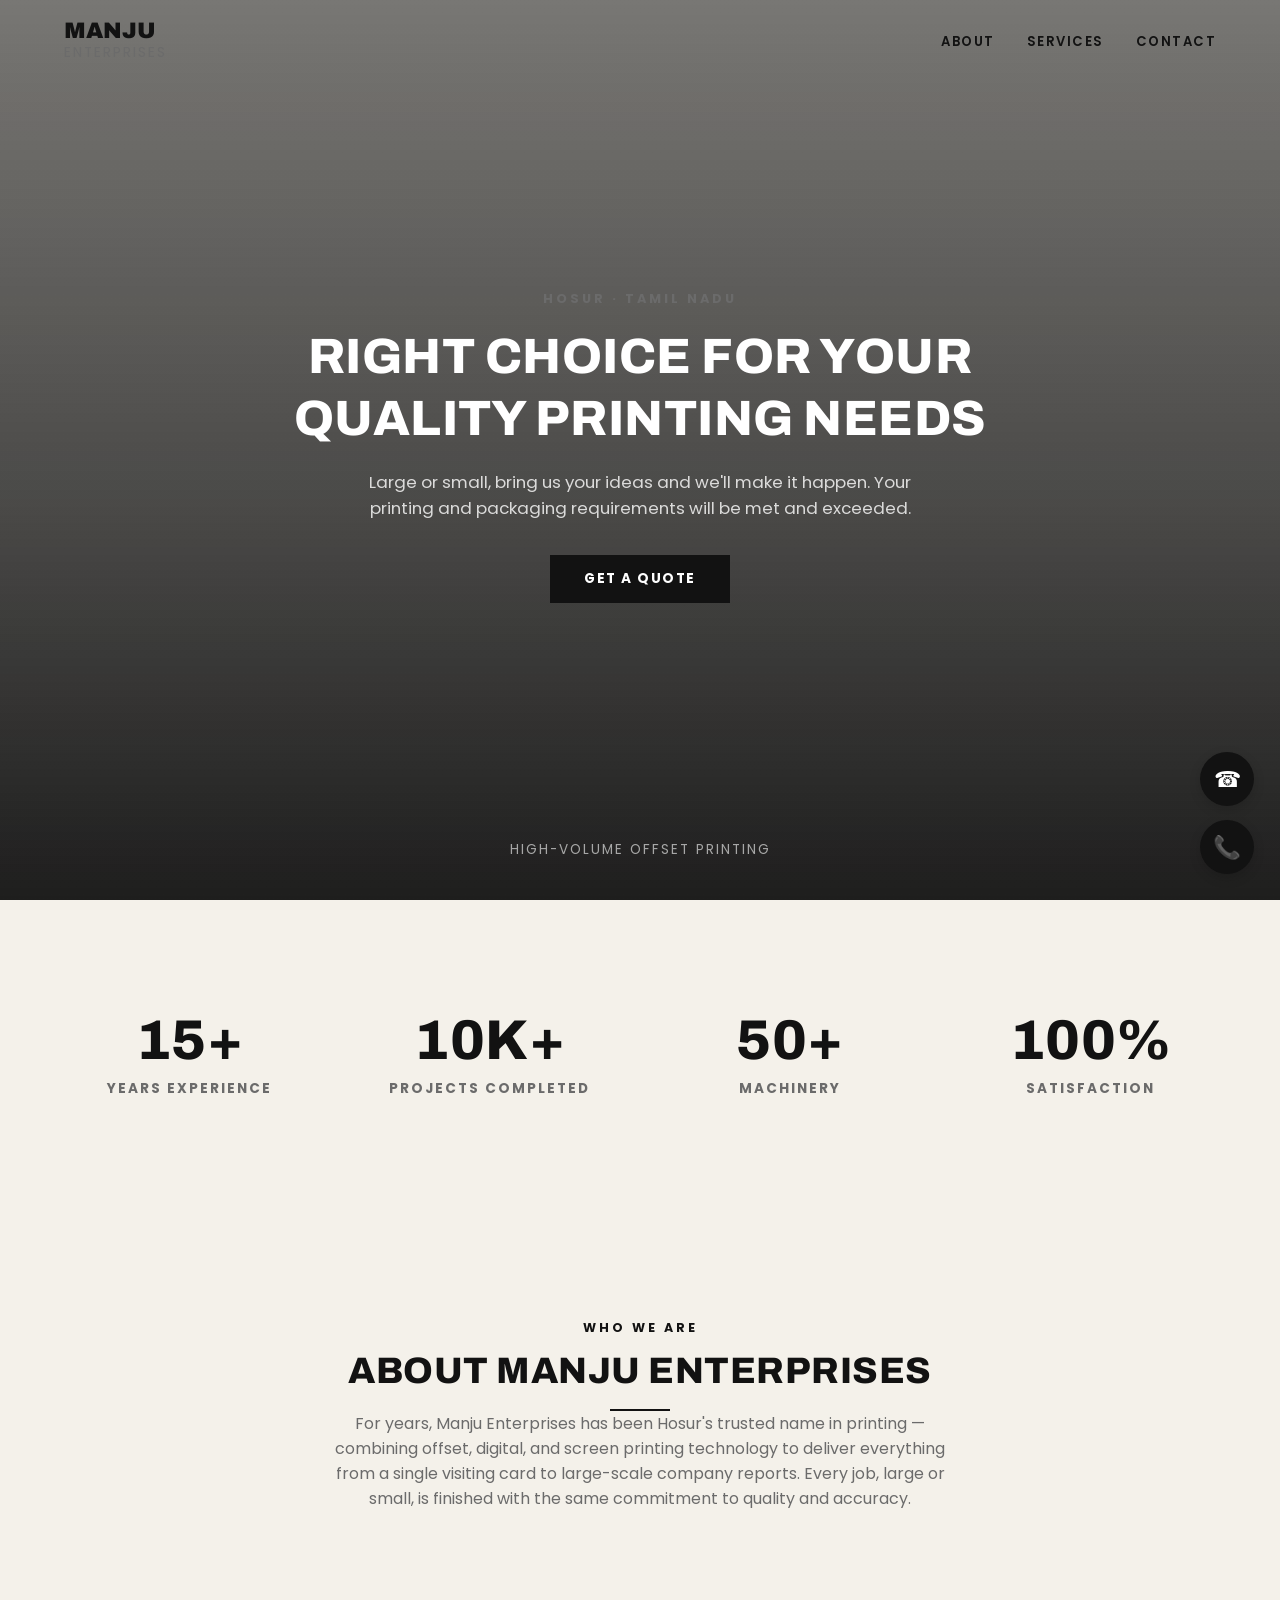
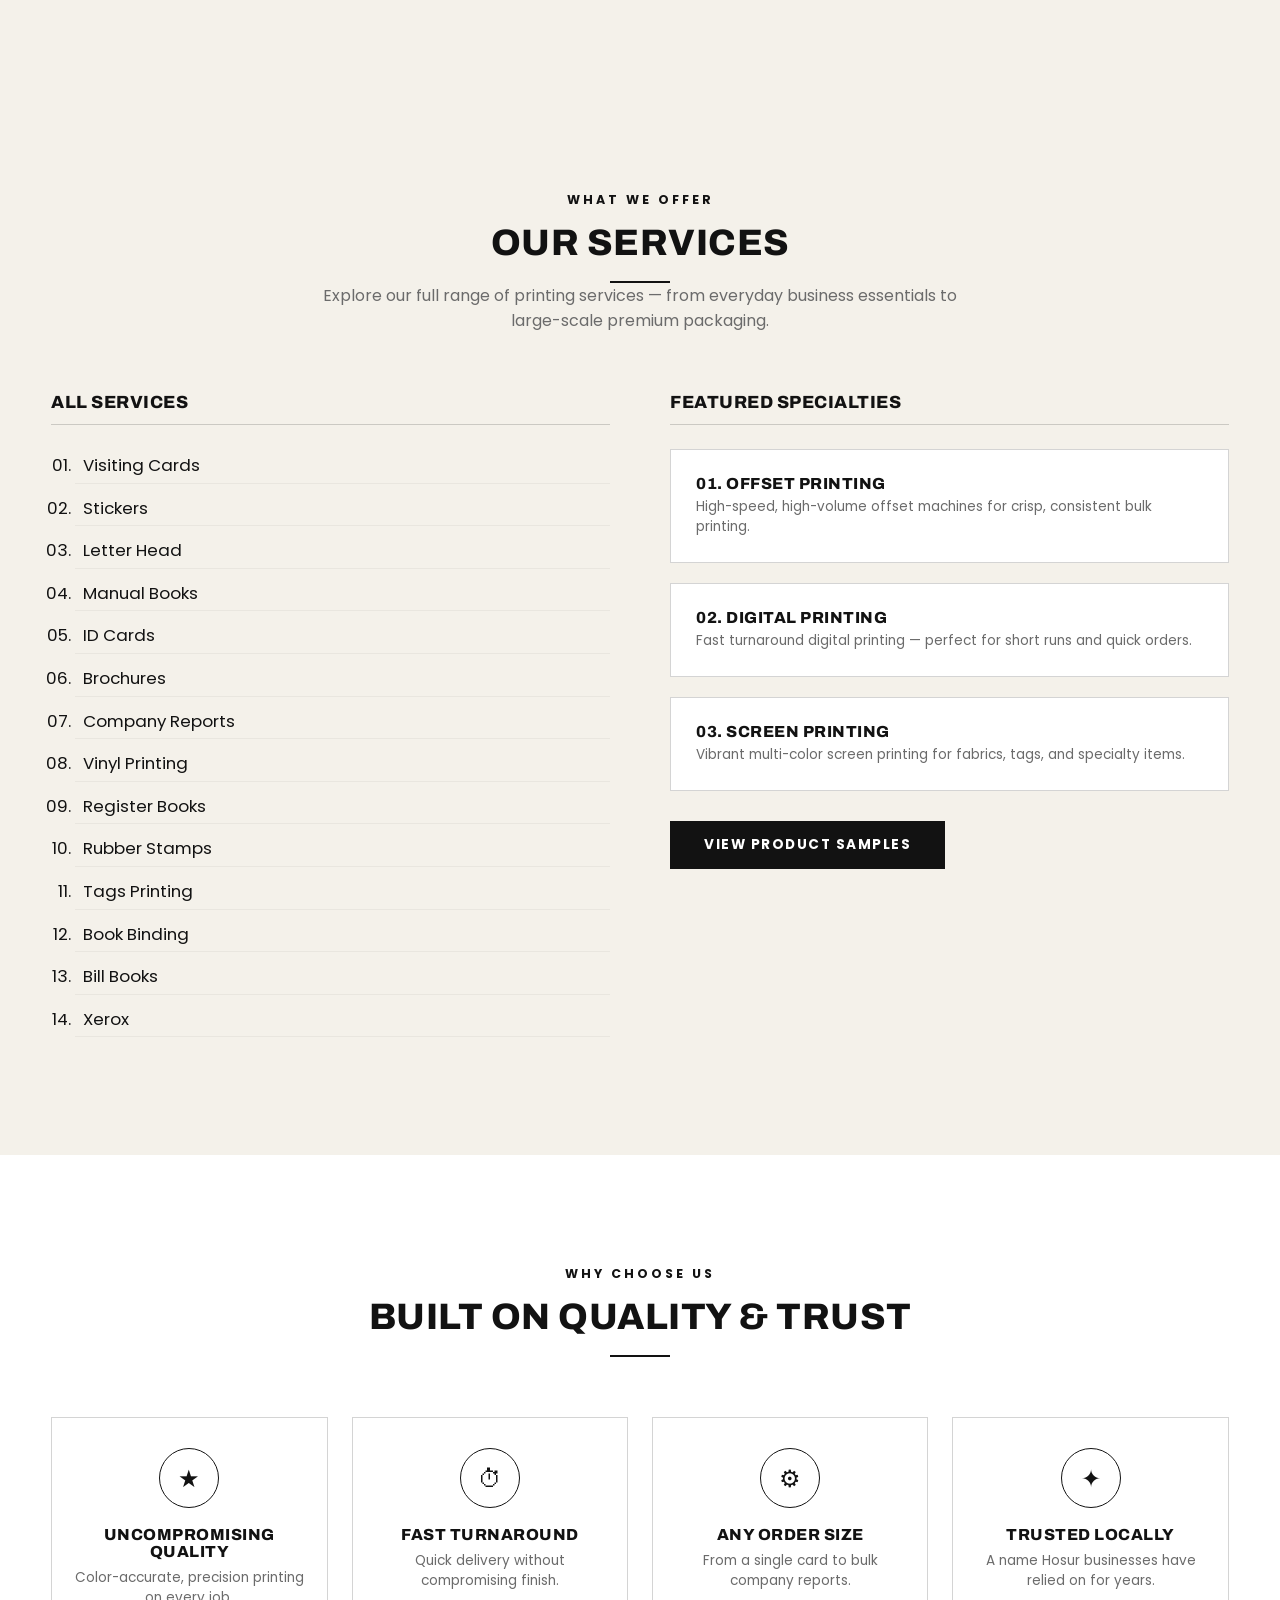
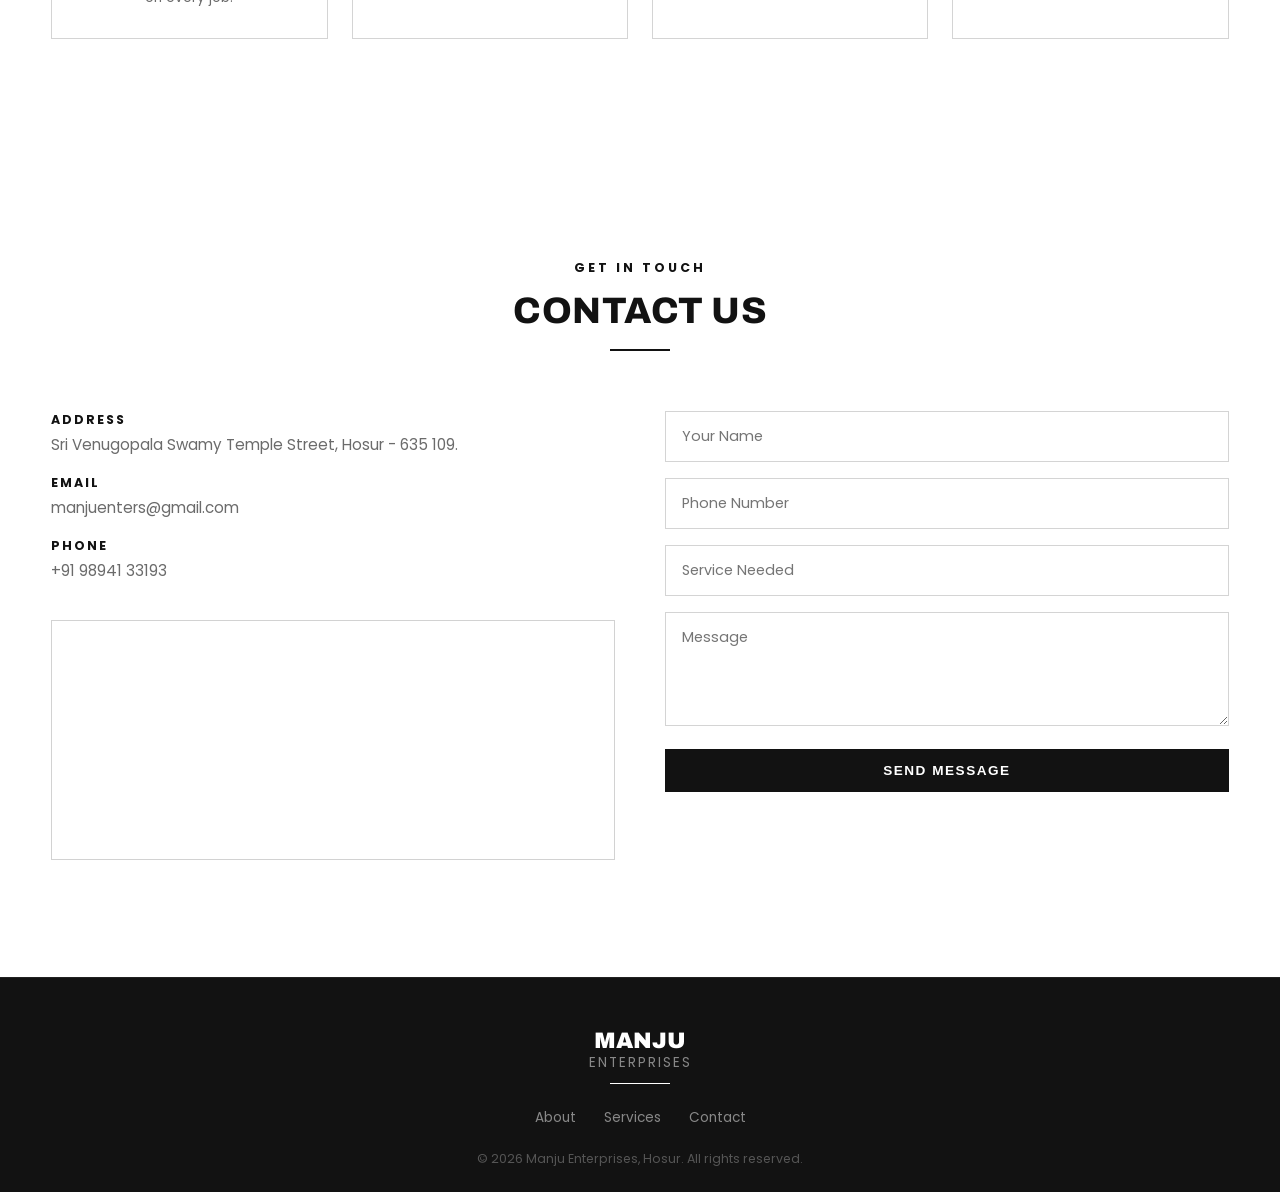
<file: index.html>
<!DOCTYPE html>
<html lang="en">
<head>
<meta charset="UTF-8">
<meta name="viewport" content="width=device-width, initial-scale=1.0">
<title>Manju Enterprises | Premium Printing & Packaging</title>
<link rel="stylesheet" href="style.css">
</head>
<body>

<!-- NAVBAR -->
<nav class="navbar">
  <a href="index.html" class="logo">MANJU<span>ENTERPRISES</span></a>
  <ul class="nav-links">
    <li><a href="index.html#about">ABOUT</a></li>
    <li><a href="services.html">SERVICES</a></li>
    <li><a href="index.html#contact">CONTACT</a></li>
  </ul>
  <div class="nav-toggle">&#9776;</div>
</nav>

<!-- HERO -->
<header class="hero">
  <div class="hero-slides">
    <div class="hero-slide" style="background-image:url('https://images.unsplash.com/photo-1581090700227-1e8e2f9d6c8e?auto=format&fit=crop&w=1600&q=70')" data-caption="High-Volume Offset Printing"></div>
    <div class="hero-slide" style="background-image:url('https://images.unsplash.com/photo-1567521464027-f127ff144326?auto=format&fit=crop&w=1600&q=70')" data-caption="Precision Color Accuracy"></div>
    <div class="hero-slide" style="background-image:url('https://images.unsplash.com/photo-1612197527762-8cfb43203fe0?auto=format&fit=crop&w=1600&q=70')" data-caption="Modern Digital Printing"></div>
    <div class="hero-slide" style="background-image:url('https://images.unsplash.com/photo-1586953208448-b95a79798f07?auto=format&fit=crop&w=1600&q=70')" data-caption="Vibrant Screen Printing"></div>
    <div class="hero-slide" style="background-image:url('https://images.unsplash.com/photo-1497032628192-86f99bcd76bc?auto=format&fit=crop&w=1600&q=70')" data-caption="Crafted Visiting Cards & Brochures"></div>
  </div>
  <div class="hero-overlay"></div>
  <div class="hero-content">
    <div class="hero-eyebrow">HOSUR · TAMIL NADU</div>
    <h1 class="gold-text">Right Choice For Your<br>Quality Printing Needs</h1>
    <p>Large or small, bring us your ideas and we'll make it happen. Your printing and packaging requirements will be met and exceeded.</p>
    <a href="https://wa.me/919894133193" class="btn-gold" target="_blank">Get a Quote</a>
  </div>
  <div class="hero-caption">High-Volume Offset Printing</div>
</header>

<!-- STATS -->
<section class="section section-dark" id="stats">
  <div class="container">
    <div class="stats-grid">
      <div class="stat-item">
        <h2 class="stat-number">15+</h2>
        <p class="stat-label">YEARS EXPERIENCE</p>
      </div>
      <div class="stat-item">
        <h2 class="stat-number">10k+</h2>
        <p class="stat-label">PROJECTS COMPLETED</p>
      </div>
      <div class="stat-item">
        <h2 class="stat-number">50+</h2>
        <p class="stat-label">MACHINERY</p>
      </div>
      <div class="stat-item">
        <h2 class="stat-number">100%</h2>
        <p class="stat-label">SATISFACTION</p>
      </div>
    </div>
  </div>
</section>

<!-- ABOUT -->
<section class="section section-dark" id="about">
  <div class="container">
    <div class="section-head">
      <div class="section-eyebrow">WHO WE ARE</div>
      <h2 class="gold-text">About Manju Enterprises</h2>
      <div class="divider-gold"></div>
      <p>For years, Manju Enterprises has been Hosur's trusted name in printing — combining
      offset, digital, and screen printing technology to deliver everything from a single
      visiting card to large-scale company reports. Every job, large or small, is finished
      with the same commitment to quality and accuracy.</p>
    </div>
  </div>
</section>

<!-- SERVICES (quick list on homepage) -->
<section class="section section-dark" id="services">
  <div class="container">
    <div class="section-head">
      <div class="section-eyebrow">WHAT WE OFFER</div>
      <h2 class="gold-text">Our Services</h2>
      <div class="divider-gold"></div>
      <p>Explore our full range of printing services — from everyday business essentials to large-scale premium packaging.</p>
    </div>
    
    <div class="services-split">
      <!-- Left side: Numbered List -->
      <div class="services-list-container">
        <h3 class="split-title">ALL SERVICES</h3>
        <ol class="numbered-list">
          <li>Visiting Cards</li>
          <li>Stickers</li>
          <li>Letter Head</li>
          <li>Manual Books</li>
          <li>ID Cards</li>
          <li>Brochures</li>
          <li>Company Reports</li>
          <li>Vinyl Printing</li>
          <li>Register Books</li>
          <li>Rubber Stamps</li>
          <li>Tags Printing</li>
          <li>Book Binding</li>
          <li>Bill Books</li>
          <li>Xerox</li>
        </ol>
      </div>
      
      <!-- Right side: Featured Specialties -->
      <div class="services-featured-container">
        <h3 class="split-title">FEATURED SPECIALTIES</h3>
        <div class="featured-grid">
          <div class="glass-card feature-card" style="text-align:left; padding: 25px;">
            <h4 style="margin-bottom: 5px;">01. Offset Printing</h4>
            <p>High-speed, high-volume offset machines for crisp, consistent bulk printing.</p>
          </div>
          <div class="glass-card feature-card" style="text-align:left; padding: 25px;">
            <h4 style="margin-bottom: 5px;">02. Digital Printing</h4>
            <p>Fast turnaround digital printing — perfect for short runs and quick orders.</p>
          </div>
          <div class="glass-card feature-card" style="text-align:left; padding: 25px;">
            <h4 style="margin-bottom: 5px;">03. Screen Printing</h4>
            <p>Vibrant multi-color screen printing for fabrics, tags, and specialty items.</p>
          </div>
        </div>
        <div style="margin-top:30px;">
          <a href="services.html" class="btn-gold">View Product Samples</a>
        </div>
      </div>
    </div>
  </div>
</section>

<!-- WHY CHOOSE US -->
<section class="section section-alt">
  <div class="container">
    <div class="section-head">
      <div class="section-eyebrow">WHY CHOOSE US</div>
      <h2 class="gold-text">Built On Quality & Trust</h2>
      <div class="divider-gold"></div>
    </div>
    <div class="grid-4">
      <div class="glass-card feature-card">
        <div class="feature-icon">★</div>
        <h4>Uncompromising Quality</h4>
        <p>Color-accurate, precision printing on every job.</p>
      </div>
      <div class="glass-card feature-card">
        <div class="feature-icon">⏱</div>
        <h4>Fast Turnaround</h4>
        <p>Quick delivery without compromising finish.</p>
      </div>
      <div class="glass-card feature-card">
        <div class="feature-icon">⚙</div>
        <h4>Any Order Size</h4>
        <p>From a single card to bulk company reports.</p>
      </div>
      <div class="glass-card feature-card">
        <div class="feature-icon">✦</div>
        <h4>Trusted Locally</h4>
        <p>A name Hosur businesses have relied on for years.</p>
      </div>
    </div>
  </div>
</section>

<!-- CONTACT -->
<section class="section section-alt" id="contact">
  <div class="container">
    <div class="section-head">
      <div class="section-eyebrow">GET IN TOUCH</div>
      <h2 class="gold-text">Contact Us</h2>
      <div class="divider-gold"></div>
    </div>
    <div class="contact-wrap">
      <div class="contact-info">
        <p><span>ADDRESS</span>Sri Venugopala Swamy Temple Street, Hosur - 635 109.</p>
        <p><span>EMAIL</span>manjuenters@gmail.com</p>
        <p><span>PHONE</span>+91 98941 33193</p>
        <iframe class="map-frame" src="https://maps.google.com/maps?q=Hosur&t=&z=13&ie=UTF8&iwloc=&output=embed" loading="lazy"></iframe>
      </div>
      <form class="contact-form">
        <input type="text" placeholder="Your Name">
        <input type="text" placeholder="Phone Number">
        <input type="text" placeholder="Service Needed">
        <textarea rows="4" placeholder="Message"></textarea>
        <button type="submit" class="btn-gold" style="width:100%;border:none;cursor:pointer;">Send Message</button>
      </form>
    </div>
  </div>
</section>

<!-- FOOTER -->
<footer>
  <div class="container">
    <div class="logo" style="margin-bottom:10px;">MANJU<span>ENTERPRISES</span></div>
    <div class="footer-divider"></div>
    <div class="footer-links">
      <a href="index.html#about">About</a>
      <a href="services.html">Services</a>
      <a href="index.html#contact">Contact</a>
    </div>
    <p class="copyright">© 2026 Manju Enterprises, Hosur. All rights reserved.</p>
  </div>
</footer>

<!-- FLOATING BUTTONS -->
<div class="float-btns">
  <a href="https://wa.me/919894133193" class="float-btn" target="_blank" title="WhatsApp">&#9742;</a>
  <a href="tel:+919894133193" class="float-btn" title="Call Now">&#128222;</a>
</div>

<script src="script.js"></script>
</body>
</html>
</file>
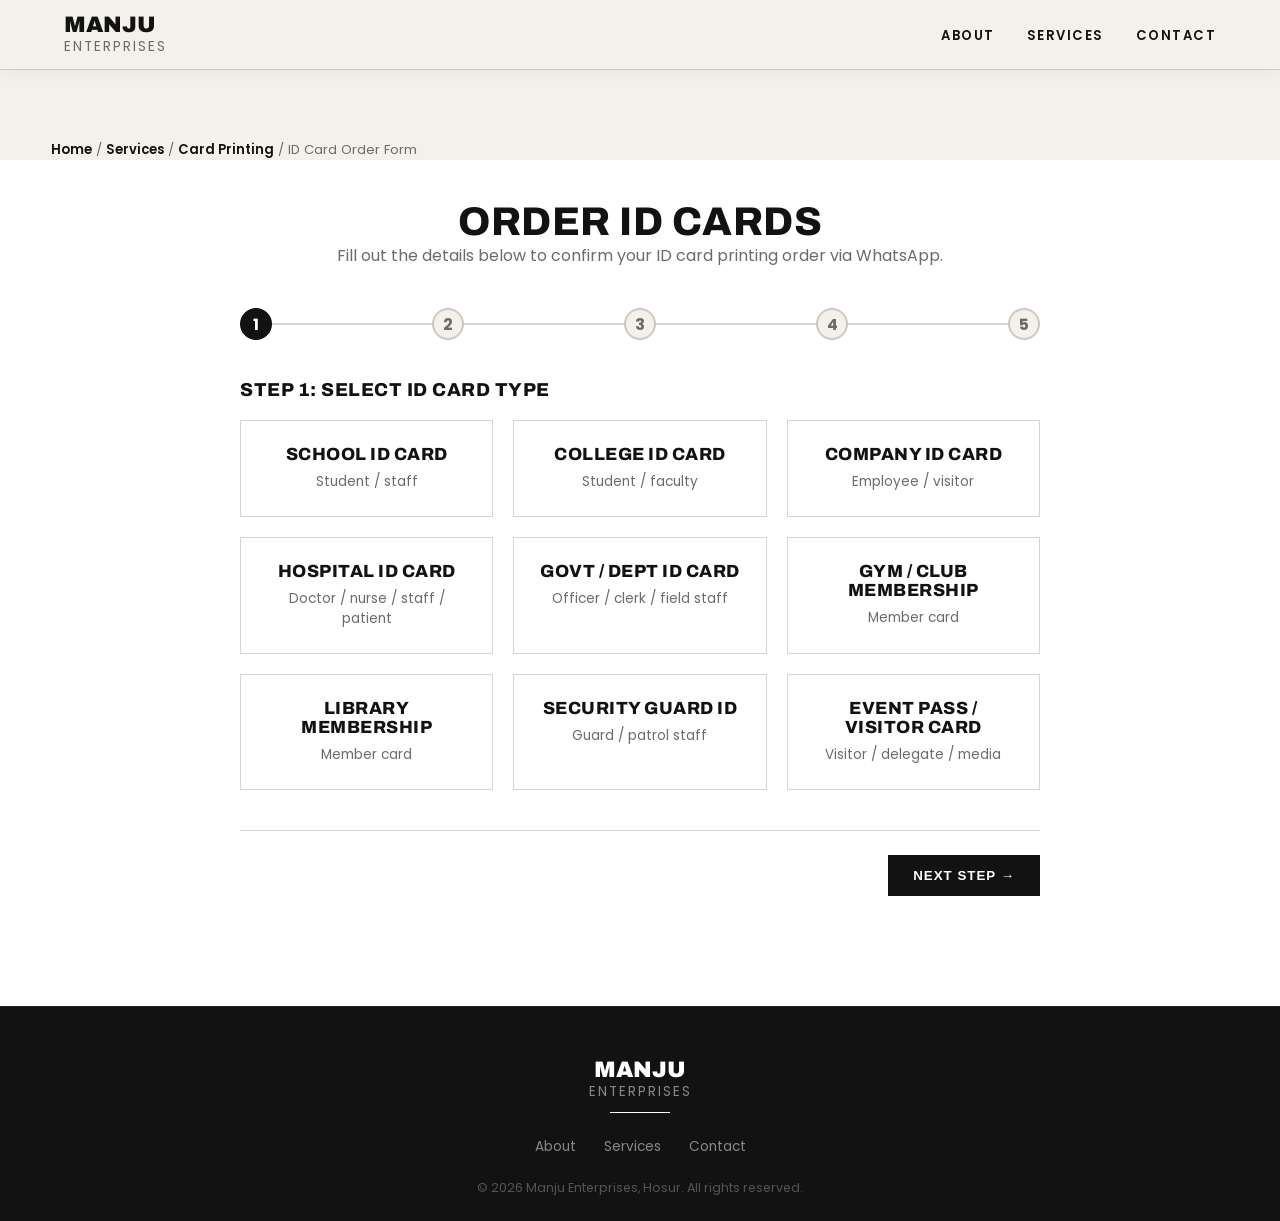
<file: id-card-form.html>
<!DOCTYPE html>
<html lang="en">
<head>
<meta charset="UTF-8">
<meta name="viewport" content="width=device-width, initial-scale=1.0">
<title>ID Card Order Form | Manju Enterprises</title>
<link rel="stylesheet" href="style.css">
<style>
/* Form specific styles */
.form-step {
  display: none;
  animation: fadeIn 0.4s ease;
}
.form-step.active {
  display: block;
}
@keyframes fadeIn {
  from { opacity: 0; transform: translateY(10px); }
  to { opacity: 1; transform: translateY(0); }
}
.step-indicator {
  display: flex;
  justify-content: space-between;
  margin-bottom: 40px;
  position: relative;
}
.step-indicator::before {
  content: '';
  position: absolute;
  top: 15px;
  left: 0;
  right: 0;
  height: 2px;
  background: var(--border-light);
  z-index: 1;
}
.step-dot {
  width: 32px;
  height: 32px;
  border-radius: 50%;
  background: var(--bg-cream);
  border: 2px solid var(--border-light);
  color: var(--text-mute);
  display: flex;
  align-items: center;
  justify-content: center;
  font-weight: bold;
  position: relative;
  z-index: 2;
  transition: all 0.3s ease;
}
.step-dot.active {
  background: var(--text-main);
  border-color: var(--text-main);
  color: white;
}
.step-dot.completed {
  background: var(--text-main);
  border-color: var(--text-main);
  color: white;
}

/* Card Tiles */
.card-type-grid {
  display: grid;
  grid-template-columns: repeat(3, 1fr);
  gap: 20px;
}
.card-type-tile {
  background: white;
  border: 1px solid var(--border-light);
  padding: 24px;
  text-align: center;
  cursor: pointer;
  transition: all 0.3s ease;
}
.card-type-tile:hover {
  transform: translateY(-4px);
  box-shadow: 0 8px 20px rgba(0,0,0,0.05);
}
.card-type-tile.selected {
  border: 2px solid var(--text-main);
  background: #f9f9f9;
}
.card-type-tile h4 {
  font-size: 1.1rem;
  margin-bottom: 8px;
}
.card-type-tile p {
  font-size: 0.85rem;
  color: var(--text-mute);
}

/* Form Controls */
.form-group {
  margin-bottom: 24px;
}
.form-group label {
  display: block;
  font-weight: bold;
  margin-bottom: 8px;
  font-size: 0.9rem;
  color: var(--text-main);
}
.form-control {
  width: 100%;
  padding: 12px 16px;
  border: 1px solid var(--border-light);
  background: white;
  font-family: inherit;
  font-size: 1rem;
  transition: border-color 0.3s;
}
.form-control:focus {
  outline: none;
  border-color: var(--text-main);
}
.btn-group {
  display: flex;
  justify-content: space-between;
  margin-top: 40px;
  border-top: 1px solid var(--border-light);
  padding-top: 24px;
}
.btn-outline-form {
  padding: 12px 24px;
  border: 1px solid var(--text-main);
  background: transparent;
  color: var(--text-main);
  cursor: pointer;
  font-weight: bold;
  text-transform: uppercase;
  letter-spacing: 1px;
}
.btn-solid-form {
  padding: 12px 24px;
  border: 1px solid var(--text-main);
  background: var(--text-main);
  color: white;
  cursor: pointer;
  font-weight: bold;
  text-transform: uppercase;
  letter-spacing: 1px;
}

/* Contact Notice */
.contact-notice {
  background: var(--bg-cream);
  padding: 24px;
  border-left: 4px solid var(--text-main);
  margin-top: 40px;
}

/* Summary Box */
.summary-box {
  background: white;
  border: 1px solid var(--border-light);
  padding: 24px;
}
.summary-item {
  display: flex;
  border-bottom: 1px solid rgba(0,0,0,0.05);
  padding: 12px 0;
}
.summary-item:last-child { border-bottom: none; }
.summary-label { width: 40%; font-weight: bold; color: var(--text-mute); font-size: 0.9rem; }
.summary-value { width: 60%; font-weight: 500; color: var(--text-main); }

@media(max-width: 768px) {
  .card-type-grid { grid-template-columns: 1fr; }
}
</style>
</head>
<body>

<nav class="navbar solid">
  <a href="index.html" class="logo">MANJU<span>ENTERPRISES</span></a>
  <ul class="nav-links">
    <li><a href="index.html#about">ABOUT</a></li>
    <li><a href="services.html">SERVICES</a></li>
    <li><a href="index.html#contact">CONTACT</a></li>
  </ul>
</nav>

<div class="container breadcrumb">
  <a href="index.html">Home</a> / <a href="services.html">Services</a> / <a href="service-cardprinting.html">Card Printing</a> / ID Card Order Form
</div>

<section class="section section-alt" style="padding-top: 40px;">
  <div class="container" style="max-width: 800px;">
    
    <div class="section-head" style="margin-bottom: 40px;">
      <h1 class="gold-text" style="font-size: 2.5rem;">Order ID Cards</h1>
      <p>Fill out the details below to confirm your ID card printing order via WhatsApp.</p>
    </div>

    <div class="step-indicator">
      <div class="step-dot active" id="dot-1">1</div>
      <div class="step-dot" id="dot-2">2</div>
      <div class="step-dot" id="dot-3">3</div>
      <div class="step-dot" id="dot-4">4</div>
      <div class="step-dot" id="dot-5">5</div>
    </div>

    <!-- STEP 1: Select Type -->
    <div class="form-step active" id="step-1">
      <h3 style="margin-bottom: 20px;">Step 1: Select ID Card Type</h3>
      <div class="card-type-grid" id="cardTypeGrid">
        <!-- Rendered by JS -->
      </div>
      <div class="btn-group" style="justify-content: flex-end;">
        <button class="btn-solid-form" onclick="nextStep(2)">Next Step →</button>
      </div>
    </div>

    <!-- STEP 2: Type-specific fields -->
    <div class="form-step" id="step-2">
      <h3 style="margin-bottom: 20px;">Step 2: Card Details</h3>
      <p style="margin-bottom: 20px; color: var(--text-mute);">Please provide the specific details for the <strong id="selectedCardTypeDisplay"></strong>.</p>
      
      <div id="dynamicFieldsContainer">
        <!-- Rendered by JS -->
      </div>

      <div class="btn-group">
        <button class="btn-outline-form" onclick="prevStep(1)">← Back</button>
        <button class="btn-solid-form" onclick="nextStep(3)">Next Step →</button>
      </div>
    </div>

    <!-- STEP 3: Common fields -->
    <div class="form-step" id="step-3">
      <h3 style="margin-bottom: 20px;">Step 3: Design & Printing Options</h3>
      
      <div class="form-group">
        <label>Photo Upload</label>
        <input type="file" class="form-control" id="cf_photo" accept="image/jpeg, image/png">
        <small style="color:var(--text-mute);">JPG/PNG only. Please upload a clear passport-style photo.</small>
      </div>
      
      <div class="form-group">
        <label>Organisation Logo Upload (Optional)</label>
        <input type="file" class="form-control" id="cf_logo" accept="image/*">
      </div>

      <div class="form-group">
        <label>Card Size</label>
        <select class="form-control" id="cf_size">
          <option value="CR80 standard (85.6 x 54mm)">CR80 standard (85.6 x 54mm)</option>
          <option value="Custom size">Custom size</option>
        </select>
      </div>

      <div class="form-group">
        <label>Lamination</label>
        <select class="form-control" id="cf_lamination">
          <option value="Yes">Yes</option>
          <option value="No">No</option>
        </select>
      </div>

      <div class="form-group">
        <label>Lanyard Hole</label>
        <select class="form-control" id="cf_lanyard">
          <option value="Yes">Yes</option>
          <option value="No">No</option>
        </select>
      </div>

      <div class="form-group">
        <label>Quantity</label>
        <input type="number" class="form-control" id="cf_quantity" min="1" value="1">
      </div>

      <div class="btn-group">
        <button class="btn-outline-form" onclick="prevStep(2)">← Back</button>
        <button class="btn-solid-form" onclick="nextStep(4)">Next Step →</button>
      </div>
    </div>

    <!-- STEP 4: Extra info -->
    <div class="form-step" id="step-4">
      <h3 style="margin-bottom: 20px;">Step 4: Extra Information (Optional)</h3>
      
      <div class="form-group">
        <label>Do you want to add anything else to the card?</label>
        <textarea class="form-control" id="cf_extra" rows="5" placeholder="E.g., Back-side content, QR code URL, barcode number, specific layout instructions..."></textarea>
      </div>

      <div class="contact-notice">
        <h4 style="margin-bottom: 8px;">Need help or have a special requirement?</h4>
        <p style="margin-bottom: 12px; font-size: 0.95rem;">If you have bulk orders with ready design files, or fully custom layouts not supported by this form, please contact us directly.</p>
        <a href="index.html#contact" class="btn-outline-form" style="display: inline-block; padding: 8px 16px; font-size: 0.85rem;" target="_blank">Contact Us Directly →</a>
      </div>

      <div class="btn-group">
        <button class="btn-outline-form" onclick="prevStep(3)">← Back</button>
        <button class="btn-solid-form" onclick="nextStep(5)">Next Step →</button>
      </div>
    </div>

    <!-- STEP 5: Order details & Summary -->
    <div class="form-step" id="step-5">
      <h3 style="margin-bottom: 20px;">Step 5: Order Details & Review</h3>
      
      <div style="display: grid; grid-template-columns: 1fr 1fr; gap: 20px; margin-bottom: 30px;">
        <div class="form-group">
          <label>Delivery or Pickup</label>
          <select class="form-control" id="cf_delivery">
            <option value="Pickup from Hosur shop">Pickup from Hosur shop</option>
            <option value="Home delivery">Home delivery</option>
          </select>
        </div>
        <div class="form-group">
          <label>Urgency</label>
          <select class="form-control" id="cf_urgency">
            <option value="Normal turnaround">Normal turnaround</option>
            <option value="Express (same-day / next-day)">Express (same-day / next-day)</option>
          </select>
        </div>
        <div class="form-group" style="grid-column: 1 / -1;">
          <label>Your Contact Number</label>
          <input type="tel" class="form-control" id="cf_contact_number" placeholder="+91">
        </div>
      </div>

      <h4 style="margin-bottom: 16px; padding-top: 20px; border-top: 1px solid var(--border-light);">Order Summary</h4>
      <div class="summary-box" id="summaryBox">
        <!-- Rendered by JS -->
      </div>

      <div class="btn-group">
        <button class="btn-outline-form" onclick="prevStep(4)">← Back</button>
        <button class="btn-solid-form" onclick="submitToWhatsApp()">Confirm via WhatsApp</button>
      </div>
    </div>

  </div>
</section>

<footer>
  <div class="container">
    <div class="logo" style="margin-bottom:10px;">MANJU<span>ENTERPRISES</span></div>
    <div class="footer-divider"></div>
    <div class="footer-links">
      <a href="index.html#about">About</a>
      <a href="services.html">Services</a>
      <a href="index.html#contact">Contact</a>
    </div>
    <p class="copyright">© 2026 Manju Enterprises, Hosur. All rights reserved.</p>
  </div>
</footer>

<script src="id-card-form.js"></script>
</body>
</html>
</file>
<file: style.css>
/* ===== Manju Enterprises — Black & White Editorial Theme ===== */
@import url('https://fonts.googleapis.com/css2?family=Archivo:wght@700;800;900&family=Poppins:wght@300;400;500;600;700&display=swap');

:root{
  --bg-cream: #F4F1EA;
  --bg-white: #FFFFFF;
  --text-main: #121212;
  --text-mute: #6B6B6B;
  --border-light: rgba(20,20,20,0.18);
  /* Keeping compatibility variables to minimize HTML edits */
  --black: var(--bg-white);
  --black-2: var(--bg-cream);
  --black-3: var(--bg-cream);
  --gold-1: var(--text-main);
  --gold-2: var(--text-main);
  --gold-3: var(--text-main);
  --gold-4: var(--text-main);
  --gold-5: var(--text-main);
  --gold-grad: var(--text-main);
  --text: var(--text-main);
  --border-gold: var(--border-light);
  --glow-gold: transparent;
}

*{margin:0;padding:0;box-sizing:border-box;}
html{scroll-behavior:smooth;}
body{
  background:var(--bg-cream);
  color:var(--text-main);
  font-family:'Poppins',sans-serif;
  overflow-x:hidden;
}
h1,h2,h3,h4{
  font-family:'Archivo',sans-serif;
  letter-spacing:0.5px;
  text-transform:uppercase;
  font-weight:800;
  color:var(--text-main);
}
a{text-decoration:none;color:inherit;}
ul{list-style:none;}
img{display:block;max-width:100%;}

.gold-text{
  color:var(--text-main);
}

.container{
  width:92%;
  max-width:1200px;
  margin:0 auto;
}

/* ===== Navbar ===== */
.navbar{
  position:fixed;
  top:0;left:0;right:0;
  z-index:1000;
  display:flex;
  align-items:center;
  justify-content:space-between;
  padding:18px 5%;
  transition:background .35s ease, padding .35s ease, box-shadow .35s ease;
  background:transparent;
}
.navbar.solid{
  background:var(--bg-cream);
  padding:12px 5%;
  box-shadow:0 2px 20px rgba(0,0,0,0.05);
  border-bottom:1px solid var(--border-light);
}
.logo{
  font-family:'Archivo',sans-serif;
  font-weight:900;
  font-size:1.4rem;
  color:var(--text-main);
  text-transform:uppercase;
}
.logo span{color:var(--text-mute);font-family:'Poppins',sans-serif;font-weight:400;font-size:0.85rem;display:block;letter-spacing:2px;text-transform:none;}
.nav-links{
  display:flex;
  gap:32px;
}
.nav-links li a{
  font-size:0.82rem;
  letter-spacing:1.5px;
  font-weight:600;
  color:var(--text-main);
  position:relative;
  padding-bottom:6px;
  transition:color .25s;
}
.nav-links li a::after{
  content:'';
  position:absolute;
  left:0;bottom:0;
  width:0%;height:2px;
  background:var(--text-main);
  transition:width .3s ease;
}
.nav-links li a:hover{color:var(--text-main);}
.nav-links li a:hover::after{width:100%;}
.nav-toggle{display:none;font-size:1.6rem;color:var(--text-main);cursor:pointer;}

/* ===== Buttons ===== */
.btn-gold{
  position:relative;
  display:inline-block;
  padding:14px 34px;
  font-weight:700;
  font-size:0.85rem;
  letter-spacing:1.5px;
  color:#ffffff;
  background:var(--text-main);
  border-radius:0;
  overflow:hidden;
  text-transform:uppercase;
  transition:transform .25s ease;
}
.btn-gold:hover{transform:translateY(-3px);}
.btn-gold::before{
  content:'';
  position:absolute;
  top:0;left:-150%;
  width:60%;height:100%;
  background:linear-gradient(120deg, transparent, rgba(255,255,255,0.3), transparent);
  transform:skewX(-25deg);
  transition:all 0.5s ease;
}
.btn-gold:hover::before{
  animation:sweep 0.6s ease-in-out forwards;
}
@keyframes sweep{
  0%{left:-150%;}
  100%{left:150%;}
}
.btn-outline{
  display:inline-block;
  padding:13px 32px;
  font-size:0.85rem;
  letter-spacing:1.5px;
  font-weight:600;
  color:var(--text-main);
  border:1px solid var(--text-main);
  border-radius:0;
  background:transparent;
  transition:all .3s ease;
  text-transform:uppercase;
}
.btn-outline:hover{
  background:var(--text-main);
  color:#ffffff;
}

/* ===== Hero (Home) ===== */
.hero{
  position:relative;
  height:100vh;
  display:flex;
  align-items:center;
  justify-content:center;
  text-align:center;
  overflow:hidden;
}
.hero-slides{
  position:absolute;
  inset:0;
  z-index:0;
}
.hero-slide{
  position:absolute;
  inset:0;
  background-size:cover;
  background-position:center;
  opacity:0;
  transform:scale(1.08);
  transition:opacity 1.8s ease;
  animation:kenburns 9s ease forwards;
}
.hero-slide.active{opacity:1;}
@keyframes kenburns{
  from{transform:scale(1.15);}
  to{transform:scale(1);}
}
.hero-overlay{
  position:absolute;inset:0;
  background:linear-gradient(180deg, rgba(18,18,18,0.55) 0%, rgba(18,18,18,0.75) 55%, rgba(18,18,18,0.95) 100%);
  z-index:1;
}
.hero-content{
  position:relative;
  z-index:2;
  max-width:780px;
  padding:0 20px;
}
.hero-eyebrow{
  letter-spacing:3px;
  font-size:0.8rem;
  color:var(--text-mute);
  margin-bottom:18px;
  font-weight:700;
  text-transform:uppercase;
}
.hero h1{
  font-size:3.1rem;
  line-height:1.25;
  margin-bottom:20px;
  color:#ffffff;
}
.hero p{
  color:rgba(255,255,255,0.8);
  font-size:1.05rem;
  margin-bottom:34px;
  max-width:560px;
  margin-left:auto;margin-right:auto;
}
.hero-caption{
  position:absolute;
  bottom:40px;left:0;right:0;
  z-index:2;
  text-align:center;
  font-size:0.85rem;
  letter-spacing:2px;
  color:rgba(255,255,255,0.6);
  text-transform:uppercase;
}

/* ===== Sections generic ===== */
.section{
  padding:110px 0;
  position:relative;
}
.section-dark{background:var(--bg-cream);}
.section-alt{background:var(--bg-white);}
.section-head{
  text-align:center;
  max-width:650px;
  margin:0 auto 60px;
}
.section-eyebrow{
  letter-spacing:3px;
  font-size:0.78rem;
  color:var(--text-main);
  font-weight:700;
  margin-bottom:14px;
  text-transform:uppercase;
}
.section-head h2{
  font-size:2.3rem;
  margin-bottom:16px;
  color:var(--text-main);
}
.section-head p{color:var(--text-mute);}
.divider-gold{
  width:60px;height:2px;
  background:var(--text-main);
  margin:18px auto 0;
}

/* ===== Flat Cards (previously Glass) ===== */
.glass-card{
  background:var(--bg-white);
  border:1px solid var(--border-light);
  border-radius:0;
  padding:34px 26px;
  transition:transform .35s ease, box-shadow .35s ease, border-color .35s ease;
}
.glass-card:hover{
  transform:translateY(-8px);
  box-shadow:0 12px 30px rgba(0,0,0,0.08);
  border-color:var(--text-main);
}

/* Capabilities grid */
.grid-3{
  display:grid;
  grid-template-columns:repeat(3,1fr);
  gap:28px;
}
.cap-card{text-align:center;}
.cap-card .cap-img{
  width:100%;height:190px;
  border-radius:0;overflow:hidden;
  margin-bottom:20px;
  border:1px solid var(--border-light);
}
.cap-card .cap-img img{width:100%;height:100%;object-fit:cover;}
.cap-card h3{color:var(--text-main);font-size:1.2rem;margin-bottom:10px;}
.cap-card p{color:var(--text-mute);font-size:0.92rem;}

/* Services grid */
.grid-services{
  display:grid;
  grid-template-columns:repeat(2,1fr);
  gap:16px 40px;
}
.service-item{
  display:flex;
  align-items:center;
  gap:12px;
  padding:14px 4px;
  border-bottom:1px solid var(--border-light);
}
.service-item .dot{
  width:8px;height:8px;border-radius:0;
  background:var(--text-main);
  flex-shrink:0;
}
.service-item span{font-size:0.97rem;color:var(--text-main);}

/* Why choose us */
.grid-4{
  display:grid;
  grid-template-columns:repeat(4,1fr);
  gap:24px;
}
.feature-card{
  text-align:center;
  padding:30px 18px;
  background:var(--bg-white);
  border:1px solid var(--border-light);
  border-radius:0;
  transition:transform .35s ease, box-shadow .35s ease;
}
.feature-card:hover{
  transform:translateY(-5px);
  box-shadow:0 10px 25px rgba(0,0,0,0.06);
}
.feature-icon{
  width:60px;height:60px;
  margin:0 auto 18px;
  border:1px solid var(--text-main);
  border-radius:50%;
  display:flex;align-items:center;justify-content:center;
  font-size:1.5rem;
  color:var(--text-main);
}
.feature-card h4{font-size:1rem;margin-bottom:8px;color:var(--text-main);text-transform:uppercase;}
.feature-card p{font-size:0.85rem;color:var(--text-mute);}

/* Gallery */
.grid-gallery{
  display:grid;
  grid-template-columns:repeat(4,1fr);
  gap:16px;
}
.gallery-item{
  position:relative;
  overflow:hidden;
  border-radius:0;
  border:1px solid var(--border-light);
  aspect-ratio:1/1;
}
.gallery-item img{
  width:100%;height:100%;object-fit:cover;
  transition:transform .5s ease, filter .5s ease;
  filter:grayscale(1);
}
.gallery-item:hover img{transform:scale(1.05);filter:grayscale(0);}

/* Contact */
.contact-wrap{
  display:grid;
  grid-template-columns:1fr 1fr;
  gap:50px;
}
.contact-info p{margin-bottom:18px;color:var(--text-mute);font-size:0.95rem;}
.contact-info p span{color:var(--text-main);display:block;font-size:0.78rem;letter-spacing:2px;margin-bottom:4px;font-weight:700;text-transform:uppercase;}
.map-frame{
  width:100%;height:240px;
  border:1px solid var(--border-light);
  border-radius:0;
  margin-top:20px;
  filter:grayscale(1) contrast(1.1);
}
.contact-form input, .contact-form textarea{
  width:100%;
  background:var(--bg-white);
  border:1px solid var(--border-light);
  color:var(--text-main);
  padding:14px 16px;
  margin-bottom:16px;
  border-radius:0;
  font-family:'Poppins',sans-serif;
  font-size:0.9rem;
  transition:border-color 0.3s ease;
}
.contact-form input:focus, .contact-form textarea:focus{
  outline:none;
  border-color:var(--text-main);
}

/* Footer */
footer{
  background:#121212;
  border-top:1px solid #222;
  padding:50px 0 24px;
  text-align:center;
}
.footer-divider{
  width:60px;height:1px;
  background:#ffffff;
  margin:0 auto 24px;
}
.footer-links{
  display:flex;justify-content:center;gap:28px;
  margin-bottom:22px;flex-wrap:wrap;
}
.footer-links a{font-size:0.85rem;color:#888;}
.footer-links a:hover{color:#ffffff;}
footer .copyright{font-size:0.78rem;color:#555;}
footer .logo{color:#ffffff;}
footer .logo span{color:#888;}

/* Floating buttons */
.float-btns{
  position:fixed;
  bottom:26px;right:26px;
  display:flex;flex-direction:column;gap:14px;
  z-index:999;
}
.float-btn{
  width:54px;height:54px;
  border-radius:50%;
  display:flex;align-items:center;justify-content:center;
  font-size:1.4rem;
  color:#ffffff;
  background:#121212;
  box-shadow:0 4px 12px rgba(0,0,0,0.15);
  transition:transform 0.3s ease, box-shadow 0.3s ease;
}
.float-btn:hover{
  transform:translateY(-5px);
  box-shadow:0 8px 20px rgba(0,0,0,0.25);
}

/* Breadcrumb */
.breadcrumb{
  padding:140px 0 0;
  font-size:0.82rem;
  color:var(--text-mute);
}
.breadcrumb a{color:var(--text-main);font-weight:600;}
.breadcrumb a:hover{text-decoration:underline;}

/* Vertical sliding background (services landing page) */
.vslide-bg{
  position:absolute;
  inset:0;
  overflow:hidden;
  z-index:0;
}
.vslide-track{
  position:absolute;
  top:0;left:0;width:100%;
  animation:vScroll 35s linear infinite;
}
.vslide-track img{
  width:100%;
  height:auto;
  display:block;
  filter:grayscale(1);
}
@keyframes vScroll{
  from{transform:translateY(0);}
  to{transform:translateY(-50%);}
}
.vslide-overlay{
  position:absolute;inset:0;
  background:linear-gradient(180deg, rgba(18,18,18,0.85), rgba(18,18,18,0.6), rgba(18,18,18,0.92));
  z-index:1;
}

/* Service mini hero */
.service-hero{
  position:relative;
  height:46vh;
  min-height:340px;
  display:flex;
  align-items:center;
  justify-content:center;
  text-align:center;
  overflow:hidden;
  margin-top:0;
}
.service-hero-bg{
  position:absolute;inset:0;
  background-size:cover;background-position:center;
  filter:brightness(0.45) grayscale(1);
}
.service-hero-content{position:relative;z-index:2;}
.service-hero h1{font-size:2.4rem;margin-bottom:10px;color:#ffffff;}
.service-hero p{color:rgba(255,255,255,0.7);}
.service-hero .breadcrumb{color:rgba(255,255,255,0.5);}
.service-hero .breadcrumb a{color:#ffffff;}

/* Main service cards (3 cards on services.html) */
.service-main-card{
  text-align:center;
  padding:40px 28px;
  cursor:pointer;
  background:var(--bg-white);
  border:1px solid var(--border-light);
  border-radius:0;
  transition:transform .35s ease, box-shadow .35s ease;
}
.service-main-card:hover{
  transform:translateY(-8px);
  box-shadow:0 12px 30px rgba(0,0,0,0.08);
}
.service-main-card .icon-wrap{
  width:90px;height:90px;
  margin:0 auto 22px;
  border-radius:0;
  overflow:hidden;
  border:2px solid var(--text-main);
}
.service-main-card .icon-wrap img{width:100%;height:100%;object-fit:cover;filter:grayscale(1);}
.service-main-card h3{color:var(--text-main);font-size:1.3rem;margin-bottom:10px;}
.service-main-card p{color:var(--text-mute);font-size:0.9rem;margin-bottom:20px;}
.service-main-card .link-arrow{color:var(--text-main);font-size:0.85rem;font-weight:700;letter-spacing:1px;text-transform:uppercase;}

/* Stats Section */
.stats-grid{
  display:grid;
  grid-template-columns:repeat(4,1fr);
  gap:24px;
  text-align:center;
}
.stat-number{
  font-size:3.5rem;
  color:var(--text-main);
  margin-bottom:8px;
}
.stat-label{
  font-size:0.85rem;
  font-weight:700;
  color:var(--text-mute);
  letter-spacing:2px;
}

/* Services Split */
.services-split{
  display:grid;
  grid-template-columns:1fr 1fr;
  gap:60px;
  margin-top:40px;
}
.split-title{
  font-size:1.1rem;
  color:var(--text-main);
  margin-bottom:24px;
  border-bottom:1px solid var(--border-light);
  padding-bottom:12px;
}
.numbered-list{
  list-style-type:decimal-leading-zero;
  padding-left:24px;
  color:var(--text-mute);
  font-size:1.05rem;
  line-height:2;
}
.numbered-list li{
  color:var(--text-main);
  padding-left:8px;
  margin-bottom:8px;
  border-bottom:1px solid rgba(20,20,20,0.05);
}
.featured-grid{
  display:grid;
  grid-template-columns:1fr;
  gap:20px;
}

/* Responsive */
@media(max-width:900px){
  .grid-3{grid-template-columns:1fr;}
  .grid-4{grid-template-columns:repeat(2,1fr);}
  .stats-grid{grid-template-columns:repeat(2,1fr);}
  .services-split{grid-template-columns:1fr;}
  .grid-services{grid-template-columns:1fr;}
  .grid-gallery{grid-template-columns:repeat(2,1fr);}
  .contact-wrap{grid-template-columns:1fr;}
  .hero h1{font-size:2.1rem;}
  .nav-links{
    position:fixed;top:0;right:-100%;
    width:70%;height:100vh;
    background:var(--bg-cream);
    flex-direction:column;
    justify-content:center;
    align-items:center;
    gap:34px;
    transition:right .35s ease;
    border-left:1px solid var(--border-light);
  }
  .nav-links.open{right:0;}
  .nav-toggle{display:block;}
}
</file>
